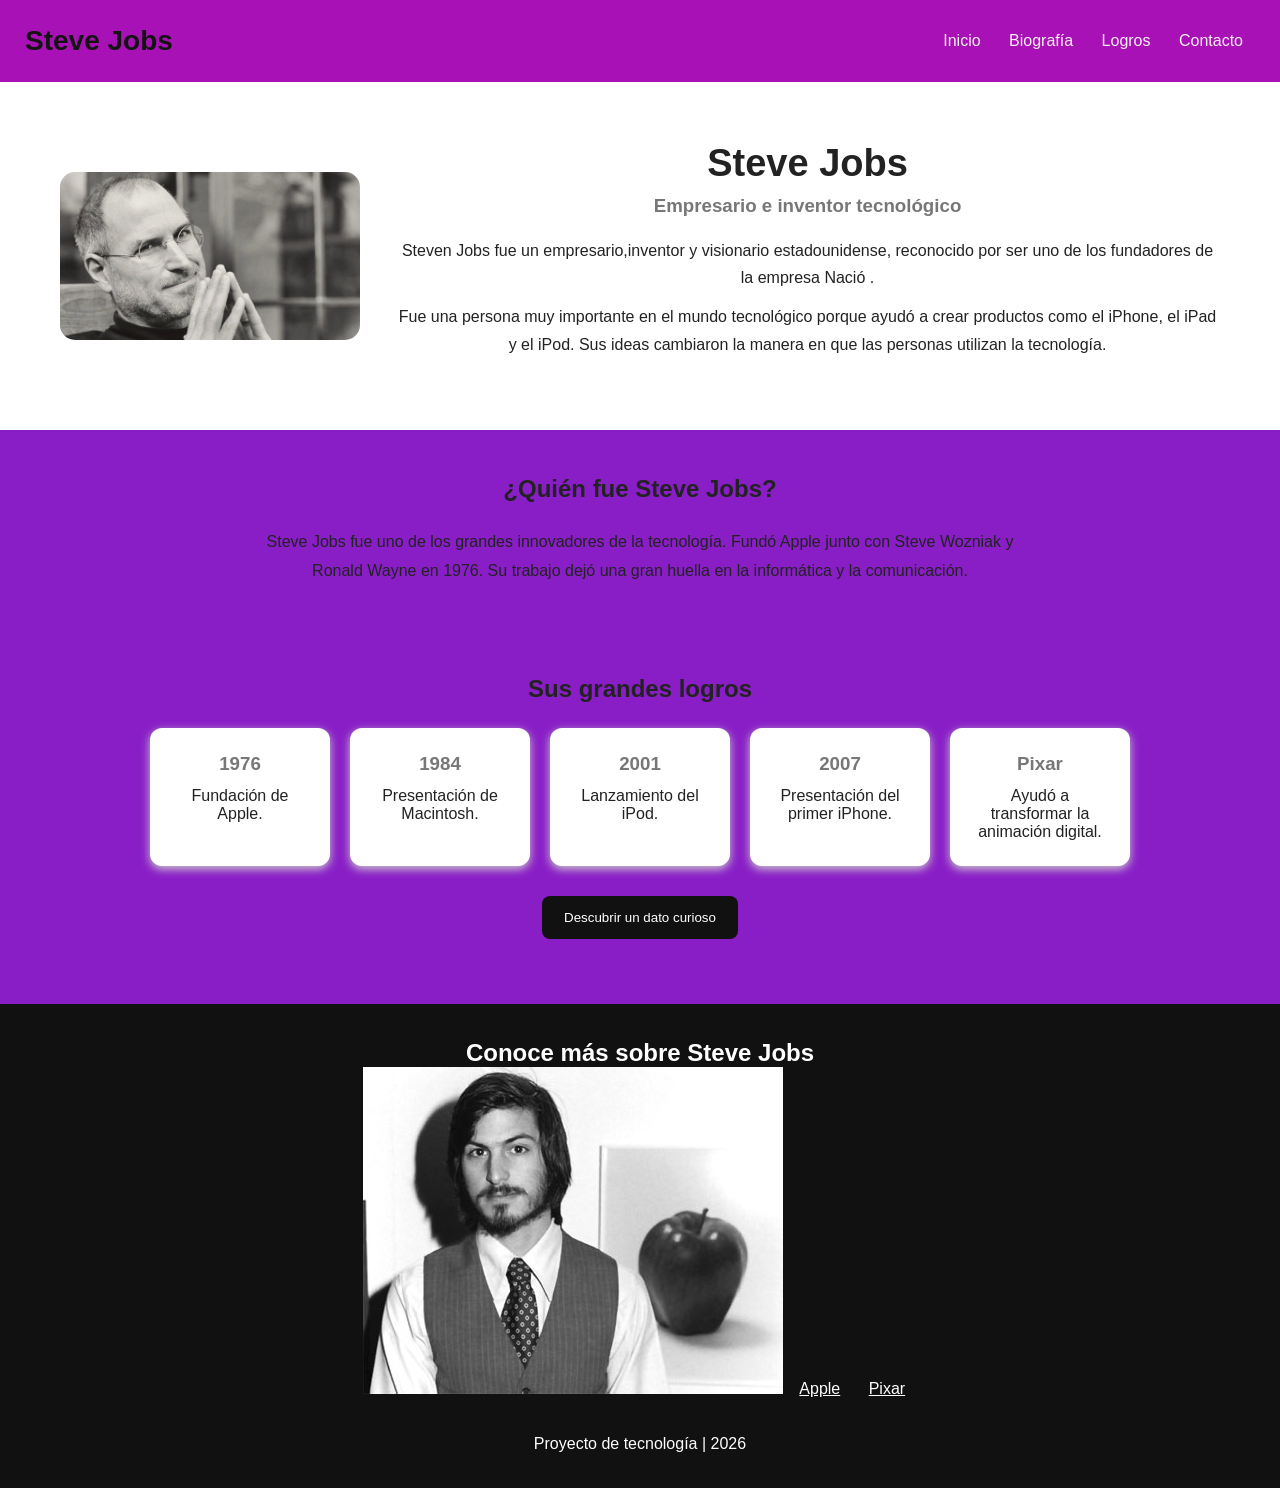
<file: index.html>
<!DOCTYPE html>
<html lang="es">
<head>
<meta charset="UTF-8">
<meta name="viewport" content="width=device-width, initial-scale=1.0">
<title>Steve Jobs - Genio de la tecnología</title>
<link rel="stylesheet" href="styles.css">
</head>
<body>

<!-- ENCABEZADO -->
<header>
<h1>Steve Jobs</h1>
<nav>
<a href="#inicio">Inicio</a>
<a href="#biografia">Biografía</a>
<a href="#logros">Logros</a>
<a href="#contacto">Contacto</a>
</nav>
</header>

<!-- PRESENTACIÓN -->
<section id="inicio" class="hero">
<img src="steven.jpg" alt="Fotografía de Steve Jobs">

<div>
<h2>Steve Jobs</h2>
<h3>Empresario e inventor tecnológico</h3>
<p>
Steven Jobs fue un empresario,inventor y visionario estadounidense,
reconocido por ser uno de los fundadores de la empresa Nació
</Apple>.
</p>
<p>
Fue una persona muy importante en el mundo
tecnológico porque ayudó a crear productos como
el iPhone, el iPad y el iPod. Sus ideas cambiaron
la manera en que las personas utilizan la tecnología.
</p>
</div>
</section>

<!-- BIOGRAFÍA -->
<section id="biografia">
<h2>¿Quién fue Steve Jobs?</h2>
<p>
Steve Jobs fue uno de los grandes innovadores
de la tecnología. Fundó Apple junto con Steve
Wozniak y Ronald Wayne en 1976. Su trabajo
dejó una gran huella en la informática y la
comunicación.
</p>
</section>

<!-- LOGROS -->
<section id="logros">
<h2>Sus grandes logros</h2>

<div class="tarjetas">
<div class="card">
<h3>1976</h3>
<p>Fundación de Apple.</p>
</div>

<div class="card">
<h3>1984</h3>
<p>Presentación de Macintosh.</p>
</div>

<div class="card">
<h3>2001</h3>
<p>Lanzamiento del iPod.</p>
</div>

<div class="card">
<h3>2007</h3>
<p>Presentación del primer iPhone.</p>
</div>

<div class="card">
<h3>Pixar</h3>
<p>Ayudó a transformar la animación digital.</p>
</div>
</div>

<button onclick="mostrarMensaje()">
Descubrir un dato curioso
</button>

<p id="mensaje"></p>
</section>

<!-- PIE DE PÁGINA -->
<footer id="contacto">
<h2>Conoce más sobre Steve Jobs</h2>
<img src="jobs_steve_3.jpg" alt="">
<a href="https://www.apple.com/" target="_blank">Apple</a>
<a href="https://www.pixar.com/" target="_blank">Pixar</a>
<!-- <a href="https://www.britannica.com/biography/Steve-Jobs"
target="_blank">Biografía</a> -->

<p>Proyecto de tecnología | 2026</p>
</footer>

<script src="script.js"></script>
</body>
</html>
</file>
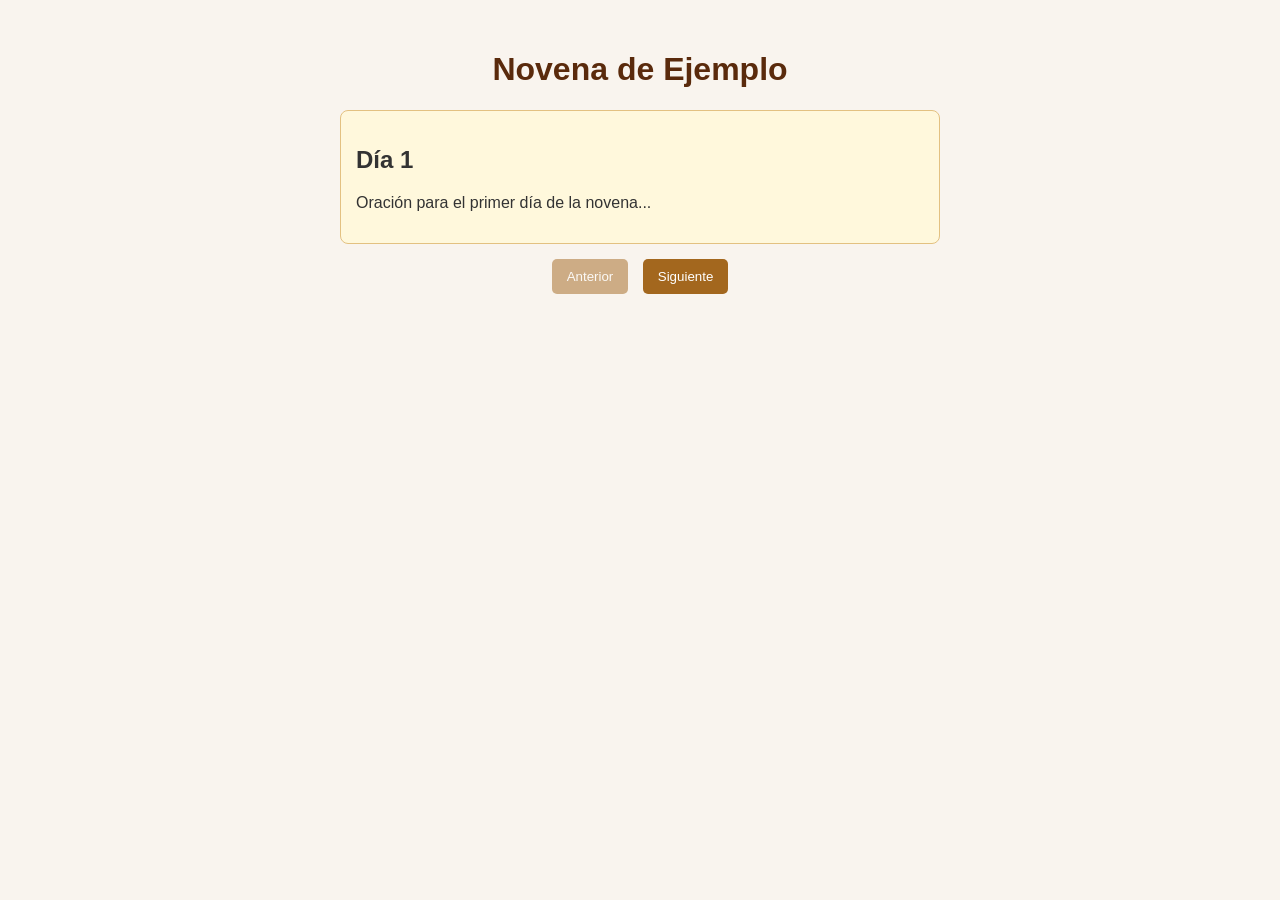
<file: novena/index2.html>
<!DOCTYPE html>
<html lang="es">
<head>
    <meta charset="UTF-8">
    <title>Novena</title>
    <style>
        body {
            font-family: Arial, sans-serif;
            background-color: #f9f4ee;
            color: #333;
            max-width: 600px;
            margin: 20px auto;
            padding: 10px;
        }
        h1 {
            text-align: center;
            color: #5a2a0c;
        }
        .day {
            display: none;
            margin-top: 20px;
            background-color: #fff8dc;
            border: 1px solid #e3c181;
            padding: 15px;
            border-radius: 8px;
        }
        .day.active {
            display: block;
        }
        .buttons {
            text-align: center;
            margin-top: 15px;
        }
        button {
            background-color: #a3671e;
            color: white;
            border: none;
            padding: 10px 15px;
            margin: 0 5px;
            border-radius: 5px;
            cursor: pointer;
        }
        button:disabled {
            opacity: 0.5;
            cursor: default;
        }
    </style>
</head>
<body>

<h1>Novena de Ejemplo</h1>

<div id="day1" class="day active">
    <h2>Día 1</h2>
    <p>Oración para el primer día de la novena...</p>
</div>

<div id="day2" class="day">
    <h2>Día 2</h2>
    <p>Oración para el segundo día de la novena...</p>
</div>

<div id="day3" class="day">
    <h2>Día 3</h2>
    <p>Oración para el tercer día de la novena...</p>
</div>

<!-- Repite para los 9 días -->

<div class="buttons">
    <button id="prev" onclick="changeDay(-1)" disabled>Anterior</button>
    <button id="next" onclick="changeDay(1)">Siguiente</button>
</div>

<script>
    let currentDay = 1;
    const totalDays = 3;  // Cambia a 9 para toda la novena

    function changeDay(direction) {
        document.getElementById('day' + currentDay).classList.remove('active');
        currentDay += direction;
        document.getElementById('day' + currentDay).classList.add('active');

        document.getElementById('prev').disabled = currentDay === 1;
        document.getElementById('next').disabled = currentDay === totalDays;
    }
</script>

</body>
</html>
</file>
<file: styles.css>
* {
margin: 0;
padding: 0;
box-sizing: border-box;
}

body {
font-family: Arial, sans-serif;
background-color: #891ec7;
color: #222;
}

header {
background-color: #a811b6;
color: rgb(20, 19, 19);
padding: 25px;
display: flex;
justify-content: space-between;
align-items: center;
}

header h1 {
font-size: 28px;
}

nav a {
color: rgb(245, 241, 241);
text-decoration: none;
margin: 12px;
}

nav a:hover {
color: #aaa;
}

.hero {
background-color: white;
display: flex;
align-items: center;
gap: 35px;
padding: 60px;
}

.hero img {
width: 300px;
border-radius: 15px;
}

.hero h2 {
font-size: 38px;
margin-bottom: 10px;
}

.hero h3 {
color: #777;
margin-bottom: 20px;
}

.hero p {
line-height: 1.7;
margin-bottom: 12px;
}

section {
padding: 45px;
text-align: center;
}

section h2 {
margin-bottom: 25px;
}

#biografia p {
max-width: 750px;
margin: auto;
line-height: 1.8;
}

.tarjetas {
display: flex;
flex-wrap: wrap;
justify-content: center;
gap: 20px;
}

.card {
background-color: white;
padding: 25px;
width: 180px;
border-radius: 12px;
box-shadow: 0 3px 10px #ccc;
}

.card h3 {
color: #777777;
margin-bottom: 12px;
}

button {
background-color: #111;
color: white;
padding: 14px 22px;
border: none;
border-radius: 8px;
margin-top: 30px;
cursor: pointer;
}

button:hover {
background-color: #555;
}

#mensaje {
margin-top: 20px;
font-weight: bold;
}

footer {
background-color: #111;
color: white;
text-align: center;
padding: 35px;
}

footer a {
color: white;
margin: 12px;
display: inline-block;
}

footer p {
margin-top: 25px;
}

@media (max-width: 700px) {
header {
flex-direction: column;
gap: 20px;
}

nav a {
margin: 5px;
}

.hero {
flex-direction: column;
padding: 25px;
}

.hero img {
max-width: 100%;
}
}
</file>
